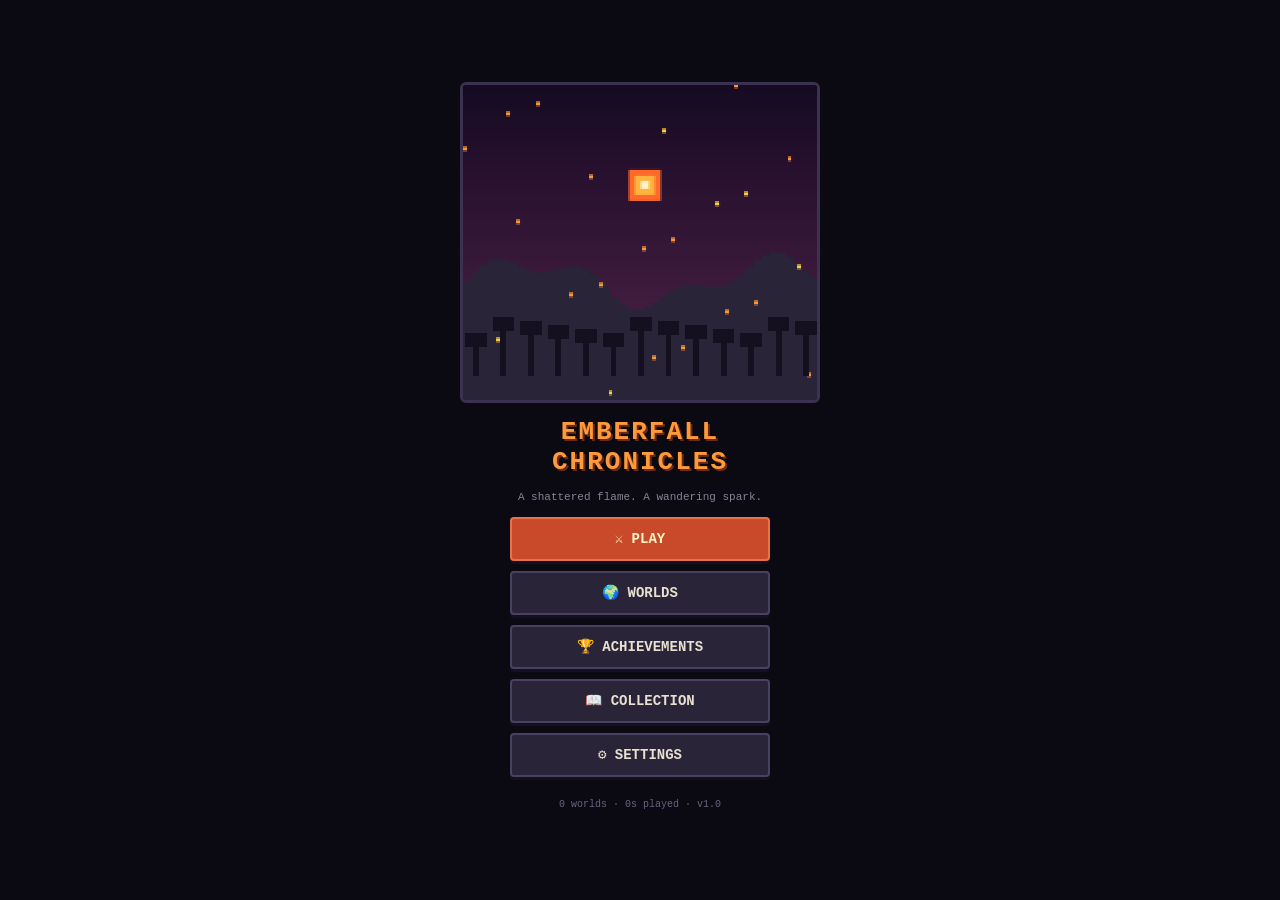
<file: index.html>
<!doctype html>
<html lang="en">
<head>
  <meta charset="UTF-8" />
  <meta name="viewport" content="width=device-width, initial-scale=1.0, maximum-scale=1.0, user-scalable=no, viewport-fit=cover" />
  <meta name="theme-color" content="#0b0a12" />
  <meta name="mobile-web-app-capable" content="yes" />
  <meta name="apple-mobile-web-app-capable" content="yes" />
  <meta name="apple-mobile-web-app-status-bar-style" content="black-translucent" />
  <link rel="icon" href="data:image/svg+xml,%3Csvg xmlns='http://www.w3.org/2000/svg' viewBox='0 0 16 16'%3E%3Crect width='16' height='16' fill='%230b0a12'/%3E%3Crect x='6' y='2' width='4' height='3' fill='%23ffb43f'/%3E%3Crect x='5' y='4' width='6' height='5' fill='%23ff6a2a'/%3E%3Crect x='4' y='7' width='8' height='5' fill='%23e04a1a'/%3E%3Crect x='6' y='6' width='4' height='4' fill='%23fff3c4'/%3E%3C/svg%3E" />
  <title>Emberfall Chronicles</title>
  <script type="module" crossorigin src="./assets/index-IW9balYP.js"></script>
  <link rel="stylesheet" crossorigin href="./assets/index-4rJxjXAg.css">
</head>
<body>
  <div id="root"></div>
</body>
</html>
</file>
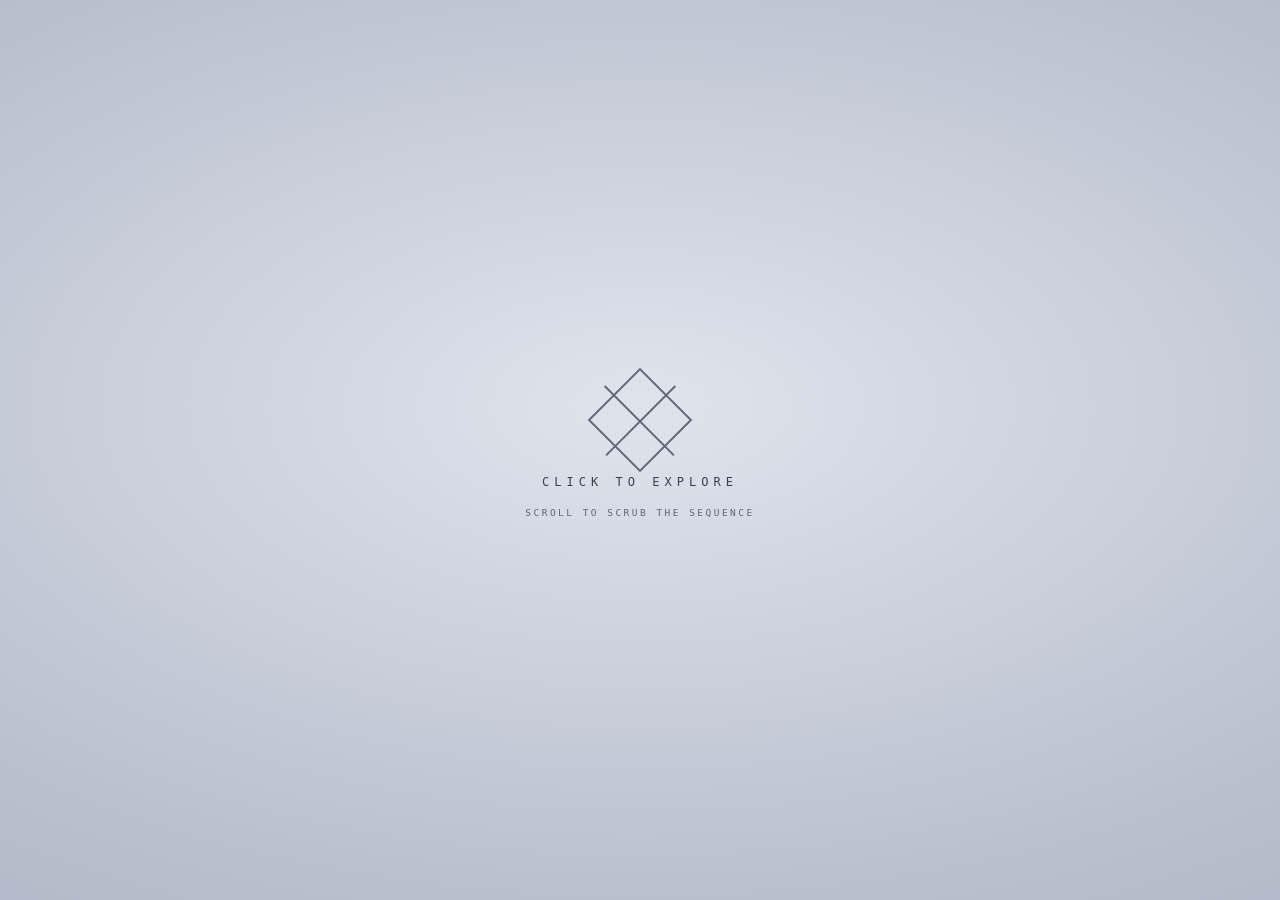
<file: igloo/index.html>
<!doctype html>
<html lang="en">
<head>
<meta charset="utf-8" />
<meta name="viewport" content="width=device-width, initial-scale=1.0, maximum-scale=1.0, user-scalable=no, viewport-fit=cover" />
<meta name="theme-color" content="#c9ced8" />
<meta name="description" content="A scrubbable 3D narrative: an exploded igloo assembles, and something is frozen inside the ice." />
<title>IGLOO — a 3D experience</title>
  <script type="module" crossorigin src="./assets/index-DhII5VW6.js"></script>
  <link rel="stylesheet" crossorigin href="./assets/index-CHjyEqoe.css">
  <link rel="icon" href="data:image/svg+xml,%3Csvg xmlns='http://www.w3.org/2000/svg' viewBox='0 0 32 32'%3E%3Crect width='32' height='32' fill='%23c6ccd8'/%3E%3Cpath d='M16 5l9 5v12l-9 5-9-5V10z' fill='%23ffffff' stroke='%23586379' stroke-width='2'/%3E%3Cpath d='M16 12l4 2v6l-4 2-4-2v-6z' fill='%23586880'/%3E%3C/svg%3E" />
</head>
<body>
<canvas id="gl"></canvas>
<div id="overlay"></div>
<div id="gate"><div class="gate-mark"></div><div class="gate-label">CLICK TO EXPLORE</div><div class="gate-sub">scroll to scrub the sequence</div></div>
</body>
</html>
</file>
<file: assets/index-4rJxjXAg.css>
*{margin:0;padding:0;box-sizing:border-box;-webkit-tap-highlight-color:transparent}html,body,#root{height:100%;overflow:hidden}body{background:#0b0a12;color:#e8e0d0;font-family:Courier New,monospace;touch-action:none;overscroll-behavior:none;user-select:none;-webkit-user-select:none;-webkit-touch-callout:none;position:fixed;width:100%}#root{display:flex;flex-direction:column}button{font-family:inherit;touch-action:manipulation}.game-shell{display:flex;flex-direction:column;height:100%;background:#0b0a12}.game-canvas-wrap{flex:0 0 55%;display:flex;align-items:center;justify-content:center;background:#000;position:relative;overflow:hidden}.game-canvas-wrap canvas{image-rendering:pixelated;image-rendering:crisp-edges}.controls-panel{flex:1;background:linear-gradient(180deg,#16131f,#0e0c16);position:relative;border-top:2px solid #2a2438;padding-bottom:env(safe-area-inset-bottom,0px)}.panel{background:#1a1626;border:2px solid #3a3250;border-radius:4px;box-shadow:0 4px #0b0a12,inset 0 1px #4a4062}.btn{background:#2a2438;color:#e8e0d0;border:2px solid #4a4062;border-radius:4px;padding:10px 16px;font-size:14px;font-weight:700;cursor:pointer;box-shadow:0 3px #14101f;min-height:44px;min-width:44px}.btn:active{transform:translateY(2px);box-shadow:0 1px #14101f}.btn.primary{background:#c84a2a;border-color:#e8734a;color:#fff3c4}.btn.gold{background:#8a6a2a;border-color:#c8a83f}.btn.small{padding:6px 10px;font-size:12px;min-height:36px}.btn.danger{background:#6a1a2a;border-color:#a83a4a}.btn:disabled{opacity:.4}input[type=text],input[type=number]{background:#0e0c16;color:#e8e0d0;border:2px solid #3a3250;border-radius:4px;padding:10px;font-family:inherit;font-size:14px;user-select:text;-webkit-user-select:text}h1.pixel{font-size:26px;color:#ff9a3a;text-shadow:2px 2px 0 #6a2a1a,4px 4px 0 #0b0a12;letter-spacing:2px}.title-glow{animation:glow 2.4s ease-in-out infinite}@keyframes glow{0%,to{text-shadow:2px 2px 0 #6a2a1a,4px 4px 0 #0b0a12,0 0 18px #ff6a2a55}50%{text-shadow:2px 2px 0 #6a2a1a,4px 4px 0 #0b0a12,0 0 34px #ff6a2aaa}}.scroll-list{overflow-y:auto;-webkit-overflow-scrolling:touch;touch-action:pan-y}.scroll-list::-webkit-scrollbar{width:6px}.scroll-list::-webkit-scrollbar-thumb{background:#3a3250;border-radius:3px}.world-card{display:flex;gap:10px;padding:10px;margin:8px;align-items:flex-start}.world-card img{image-rendering:pixelated;border:2px solid #3a3250;border-radius:2px;flex-shrink:0}.world-card .meta{flex:1;min-width:0;font-size:11px;line-height:1.5}.world-card .meta b{font-size:13px;color:#ffd8a8}.tag{display:inline-block;background:#2a2438;border:1px solid #4a4062;border-radius:3px;padding:1px 6px;font-size:10px;margin:1px 2px 1px 0;color:#b8b0c8}.toast-stack{position:absolute;top:8px;left:50%;transform:translate(-50%);z-index:50;display:flex;flex-direction:column;gap:6px;pointer-events:none;width:90%;max-width:340px}.toast{background:#141020eb;border:2px solid #4a4062;border-radius:4px;padding:8px 12px;font-size:12px;animation:toastIn .25s ease-out;text-align:center}.toast.achievement{border-color:#ffd23f;color:#ffd8a8}@keyframes toastIn{0%{opacity:0;transform:translateY(-12px)}to{opacity:1;transform:none}}.overlay{position:absolute;inset:0;background:#08060ee0;z-index:40;display:flex;flex-direction:column;overflow:hidden}.overlay-header{display:flex;align-items:center;justify-content:space-between;padding:10px 14px;border-bottom:2px solid #3a3250;background:#16131f}.overlay-header h2{font-size:16px;color:#ffd8a8}.overlay-body{flex:1;overflow-y:auto;-webkit-overflow-scrolling:touch;touch-action:pan-y;padding:10px}.inv-grid{display:grid;grid-template-columns:repeat(4,1fr);gap:6px;padding:8px}.inv-cell{aspect-ratio:1;background:#14101f;border:2px solid #3a3250;border-radius:4px;display:flex;align-items:center;justify-content:center;position:relative;cursor:pointer}.inv-cell.selected{border-color:#ffd23f}.inv-cell img{width:80%;height:80%;image-rendering:pixelated}.inv-cell .qty{position:absolute;bottom:1px;right:3px;font-size:10px;color:#fff;text-shadow:1px 1px 0 #000}.rarity-common{color:#c8c8c8}.rarity-uncommon{color:#5ad05a}.rarity-rare{color:#4a9af0}.rarity-epic{color:#b05ae8}.rarity-legendary{color:#f0a83f}.dpad{position:absolute;left:4%;bottom:12%;width:42vmin;height:42vmin;max-width:190px;max-height:190px}.dpad.righty{left:auto;right:4%}.dpad-btn{position:absolute;width:33.33%;height:33.33%;display:flex;align-items:center;justify-content:center;background:#2a2438b3;border:2px solid rgba(90,80,120,.6);color:#b8b0c8;font-size:18px}.dpad-btn.active{background:#c84a2abf;color:#fff}.action-btns{position:absolute;right:3%;bottom:10%;width:48vmin;height:40vmin;max-width:210px;max-height:175px}.action-btns.lefty{right:auto;left:3%}.abtn{position:absolute;width:31%;aspect-ratio:1;border-radius:50%;display:flex;align-items:center;justify-content:center;font-size:20px;font-weight:700;border:3px solid;color:#fff}.abtn.active{filter:brightness(1.5);transform:scale(.93)}.abtn-a{background:#c84a2add;border-color:#ff8a5a;right:0;bottom:28%}.abtn-b{background:#2a7ac8dd;border-color:#5aa8f0;right:32%;bottom:0}.abtn-x{background:#5a8a2add;border-color:#8ac85a;right:32%;bottom:56%}.abtn-y{background:#b89a2add;border-color:#e8d05a;right:64%;bottom:28%}.mini-btns{position:absolute;top:6px;right:6px;display:flex;gap:6px;z-index:30}.mini-btn{background:#1a1626d9;border:2px solid #4a4062;border-radius:4px;color:#d8d0c0;font-size:10px;padding:5px 8px;min-width:40px;min-height:30px}.dialogue-box{position:absolute;left:4%;right:4%;bottom:46%;background:#100c1af2;border:2px solid #5a4a72;border-radius:6px;padding:12px;z-index:45}.dialogue-box .speaker{color:#ff9a3a;font-weight:700;font-size:13px;margin-bottom:4px}.dialogue-box .text{font-size:13px;line-height:1.5;min-height:40px}.dialogue-box .next{text-align:right;color:#ffd23f;font-size:11px;animation:glow 1.2s infinite}.hud-top{position:absolute;top:4px;left:4px;z-index:20;pointer-events:none}.hearts{display:flex;flex-wrap:wrap;width:130px;gap:1px}.heart{width:10px;height:9px}.stat-row{display:flex;gap:8px;font-size:10px;color:#c8c0b8;margin-top:2px}.xp-bar{width:120px;height:4px;background:#14101f;border:1px solid #3a3250;margin-top:3px}.xp-fill{height:100%;background:#ffd23f}.stamina-bar{width:90px;height:3px;background:#14101f;border:1px solid #3a3250;margin-top:2px}.stamina-fill{height:100%;background:#5ad05a}.shop-row{display:flex;align-items:center;gap:10px;padding:8px;border-bottom:1px solid #2a2438}.shop-row img{width:32px;height:32px;image-rendering:pixelated}.shop-row .info{flex:1;font-size:12px}.map-canvas{image-rendering:pixelated;border:2px solid #3a3250;touch-action:none}.wizard-section{margin:12px 8px}.wizard-section h3{font-size:13px;color:#ffd8a8;margin-bottom:6px}.option-row{display:flex;flex-wrap:wrap;gap:6px}.option-chip{padding:8px 12px;background:#14101f;border:2px solid #3a3250;border-radius:4px;font-size:12px;cursor:pointer}.option-chip.selected{border-color:#ff9a3a;background:#3a2438;color:#ffd8a8}.ach-row{display:flex;gap:10px;align-items:center;padding:8px;border-bottom:1px solid #2a2438;opacity:.5}.ach-row.unlocked{opacity:1}.ach-row .check{color:#5ad05a;font-size:16px}.journal-tabs{display:flex;gap:4px;padding:8px}.journal-tab{flex:1;text-align:center;padding:8px 4px;background:#14101f;border:2px solid #3a3250;font-size:11px;cursor:pointer;border-radius:4px}.journal-tab.selected{border-color:#ff9a3a;color:#ffd8a8}.minigame-area{display:flex;flex-direction:column;align-items:center;gap:14px;padding:20px}.dice{width:56px;height:56px;background:#e8e0d0;color:#1a1626;border-radius:8px;display:flex;align-items:center;justify-content:center;font-size:28px;font-weight:700;border:3px solid #8a6a4a}.fish-bar{width:80%;height:20px;background:#14101f;border:2px solid #3a3250;position:relative}.fish-fill{position:absolute;top:0;bottom:0;background:#4a9af0}.stat-big{font-size:22px;color:#ffd23f}.center-col{display:flex;flex-direction:column;align-items:center;gap:10px}.row{display:flex;gap:8px;align-items:center}.grow{flex:1}.footer-note{font-size:10px;color:#6a6280;text-align:center;padding:8px}
</file>
<file: igloo/assets/index-CHjyEqoe.css>
*{margin:0;padding:0;box-sizing:border-box;-webkit-tap-highlight-color:transparent}html,body{height:100%;overflow:hidden;background:#c6ccd8;color:#2b3140;font-family:ui-monospace,SF Mono,Menlo,Consolas,monospace}#gl{position:fixed;inset:0;display:block;width:100%;height:100%}#overlay{position:fixed;inset:0;pointer-events:none;z-index:5}#gate{position:fixed;inset:0;z-index:20;display:flex;flex-direction:column;align-items:center;justify-content:center;gap:18px;background:radial-gradient(120% 90% at 50% 45%,#dfe4ec,#b9c1cf 60%,#a7b0c0);cursor:pointer;transition:opacity 1.3s ease,filter 1.3s ease}#gate.gone{opacity:0;pointer-events:none;filter:blur(14px)}.gate-mark{width:74px;height:74px;border:2px solid #4c5566;position:relative;transform:rotate(45deg);opacity:.85}.gate-mark:before,.gate-mark:after{content:"";position:absolute;background:#4c5566}.gate-mark:before{left:-14px;right:-14px;top:50%;height:2px}.gate-mark:after{top:-14px;bottom:-14px;left:50%;width:2px}.gate-label{font-size:12px;letter-spacing:.42em;color:#39404f;text-transform:uppercase}.gate-sub{font-size:9.5px;letter-spacing:.26em;color:#5d6577;text-transform:uppercase}.mark{position:absolute;top:26px;left:30px;display:flex;gap:3px;align-items:flex-end}.mark span{display:block;height:26px;width:13px;border:2px solid rgba(255,255,255,.96);background:linear-gradient(180deg,#ffffff47,#ffffff0f);box-shadow:0 0 14px #ffffff59}.mark span.seg{border-top-width:6px}.mark i{display:block;height:2px;background:#ffffffe6;width:64px;margin:8px 0 0}.panel{position:absolute;background:#fffc;border:1px solid rgba(255,255,255,.9);box-shadow:0 0 22px #bec8d780;padding:6px 8px;font-size:8.5px;line-height:1.5;letter-spacing:.08em;color:#3a4253;backdrop-filter:blur(2px);text-transform:uppercase}.panel .dim{color:#7e8698}.panel .bar{display:flex;gap:2px;margin-top:4px}.panel .bar u{display:block;width:3px;height:9px;background:#4a5468;text-decoration:none}.panel .bar u.off{background:#4a546838}.p-tl{top:84px;left:30px;min-width:150px}.p-tr{top:26px;right:30px;min-width:132px}.p-bl{bottom:26px;left:30px;min-width:126px}.p-br{bottom:26px;right:30px;min-width:150px}.grid{display:grid;grid-template-columns:repeat(14,1fr);gap:1px;margin-top:5px}.grid b{display:block;height:5px;background:#4a54688c}.grid b.off{background:#4a546824}#callouts{position:absolute;inset:0;overflow:visible}.co{position:absolute;transform:translateY(-50%);white-space:nowrap;transition:opacity .35s}.co .box{background:#ffffffeb;border:1px solid rgba(255,255,255,.95);padding:2px 6px;font-size:9px;letter-spacing:.1em;color:#39404f;display:inline-block;box-shadow:0 0 12px #bec8d773}.co .val{color:#111823;font-weight:600}.co svg{position:absolute;left:0;top:0;overflow:visible;pointer-events:none}#callouts path{fill:none!important;stroke:#ffffffe6;stroke-width:1;stroke-linejoin:miter}#callouts path.dot{stroke-width:0;fill:#fffffff2!important}#scrub{position:absolute;left:50%;bottom:26px;transform:translate(-50%);display:flex;align-items:center;gap:9px}#scrub .track{width:190px;height:2px;background:#fff6}#scrub .fill{height:2px;background:#fff;width:0}#scrub .n{font-size:9px;letter-spacing:.2em;color:#fff;text-shadow:0 0 10px rgba(120,130,150,.8)}.hidden{opacity:0!important}@media (max-width:640px){.mark{top:18px;left:16px;transform:scale(.82);transform-origin:top left}.p-tl{top:64px;left:16px;transform:scale(.9);transform-origin:top left}.p-tr{top:18px;right:16px;transform:scale(.9);transform-origin:top right}.p-bl{bottom:18px;left:16px;transform:scale(.9);transform-origin:bottom left}.p-br{display:none}#scrub{bottom:16px}.track{width:130px}}
</file>
